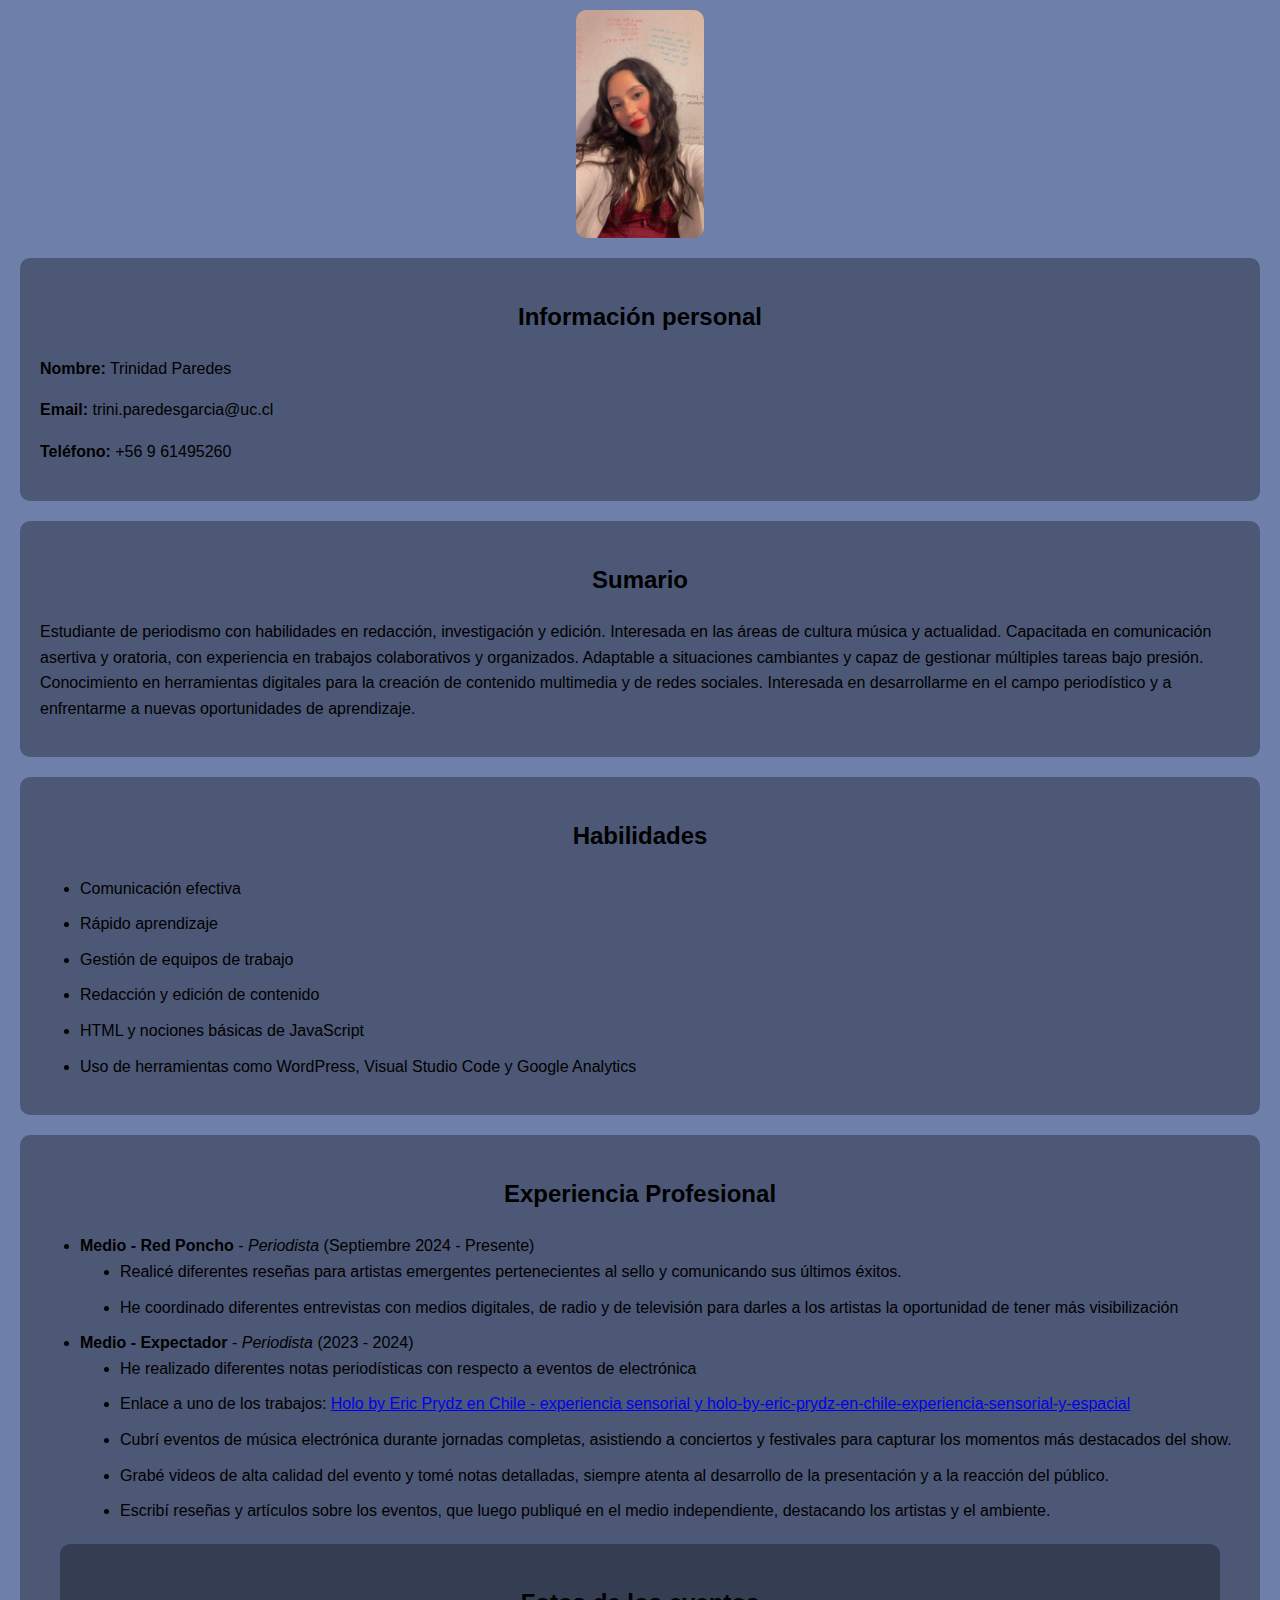
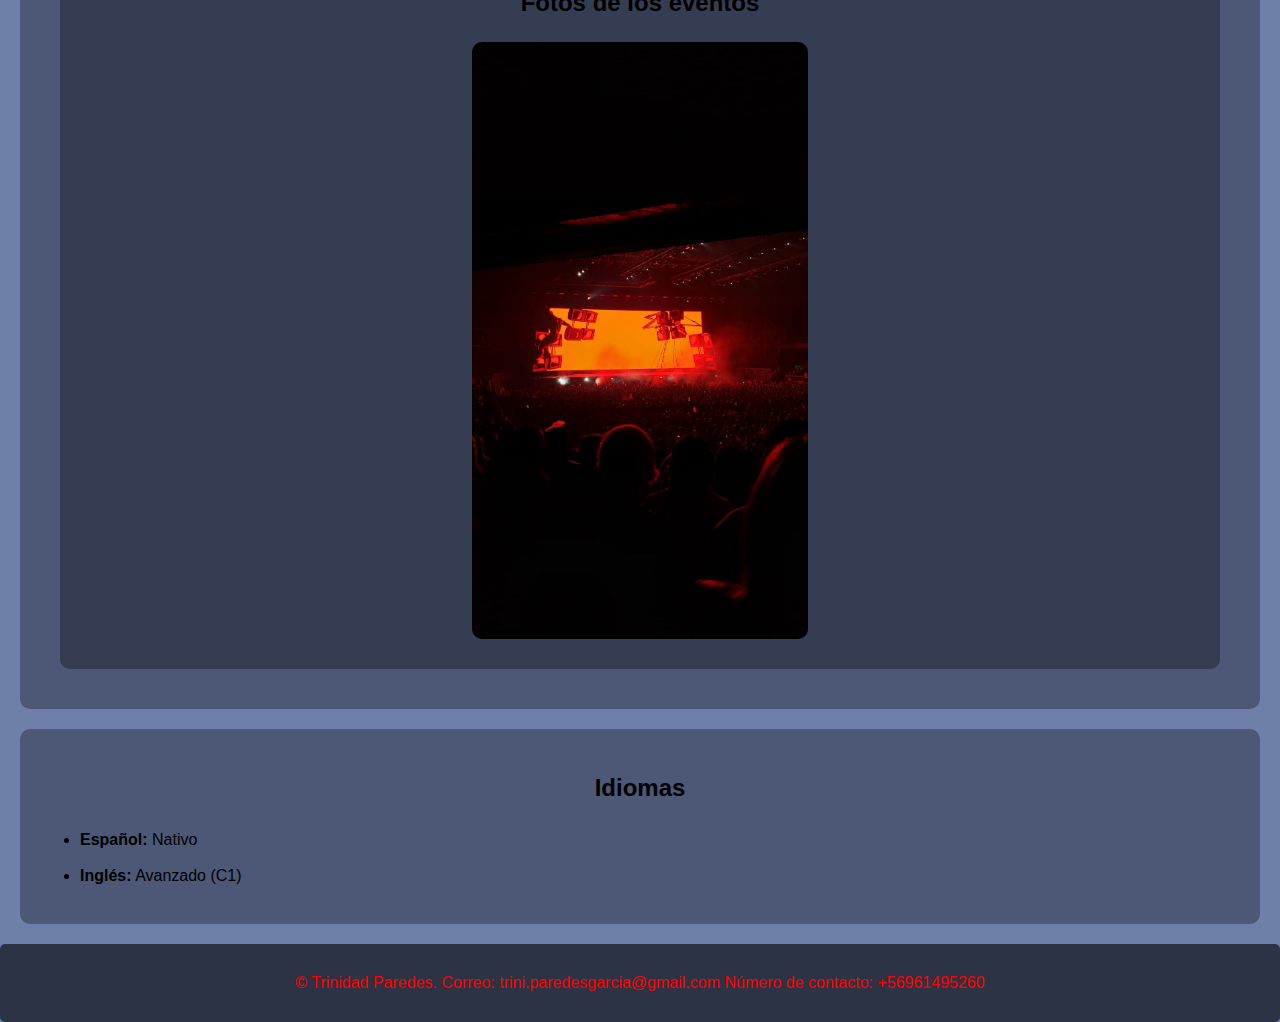
<file: docs/index.html>
<!DOCTYPE html>
<html>
<head>
    <meta charset="UTF-8">
    <meta name="viewport" content="width=device-width, initial-scale=1.0">
    <meta name="author" content="Trinidad Paredes">
    <meta name="description" content="Curriculum en página web">
    <meta name="keywords" content="CV, periodismo, trabajo"> <!-- Palabras clave relacionadas con el contenido -->
    <meta name="robots" content="index, follow"> <!-- Instrucciones para motores de búsqueda -->
    <title>CV Trinidad Paredes</title>
    <link rel="icon" href="kiss.ico" type="image/x-icon">
    <link href = "archivo.css" rel="stylesheet" /> 
</head>
     
<body>
    <img src="fotoperfil.jpeg" alt="Trinidad Paredes" style="max-width: 10%; height: auto;">
    <section>
        <h2>Información personal</h2>
        <p><strong>Nombre:</strong> Trinidad Paredes</p>
        <p><strong>Email:</strong> trini.paredesgarcia@uc.cl</p>
        <p><strong>Teléfono:</strong> +56 9 61495260</p>
    </section>

    <section>
        <h2>Sumario</h2>
        <p>Estudiante de periodismo con habilidades en redacción, investigación y edición. Interesada en las áreas de cultura
            música y actualidad. Capacitada en comunicación asertiva y oratoria, con experiencia en trabajos colaborativos y
            organizados. Adaptable a situaciones cambiantes y capaz de gestionar múltiples tareas bajo presión. Conocimiento
            en herramientas digitales para la creación de contenido multimedia y de redes sociales. Interesada en desarrollarme
            en el campo periodístico y a enfrentarme a nuevas oportunidades de aprendizaje.</p>
    </section>
    
    <section>
        <h2>Habilidades</h2>
        <ul>
            <li>Comunicación efectiva</li>
            <li>Rápido aprendizaje</li>
            <li>Gestión de equipos de trabajo</li>
            <li>Redacción y edición de contenido</li>
            <li>HTML y nociones básicas de JavaScript</li>
            <li>Uso de herramientas como WordPress, Visual Studio Code y Google Analytics</li>
        </ul>
    </section>
    
    <section>
        <h2>Experiencia Profesional</h2>
        <ul>
            <li><strong>Medio - Red Poncho</strong> - <em>Periodista</em> (Septiembre 2024 - Presente)
                <ul>
                    <li>Realicé diferentes reseñas para artistas emergentes pertenecientes al sello y comunicando sus últimos éxitos.</li>
                    <li>He coordinado diferentes entrevistas con medios digitales, de radio y de televisión para darles a los artistas la oportunidad de tener más visibilización</li>
                </ul>
            </li>
            <li><strong>Medio - Expectador</strong> - <em>Periodista</em> (2023 - 2024)
                <ul>
                    <li>He realizado diferentes notas periodísticas con respecto a eventos de electrónica</li>
                    <li>Enlace a uno de los trabajos: 
                        <a href="https://expectador.cl/2024/10/11/holo-by-eric-prydz-en-chile-experiencia-sensorial-y-espacial/?fbclid=PAY2xjawGkGgtleHRuA2FlbQIxMAABpn-hM9HzGfc2-L3d9gCYlBzJpJQAyQVE1oJWgYqRTvp6blV2btCq5Pqw1g_aem_egNdZmbnC-KFtE6Zi1NyOw" 
                        target="_blank" rel="noopener noreferrer">
                        Holo by Eric Prydz en Chile - experiencia sensorial y holo-by-eric-prydz-en-chile-experiencia-sensorial-y-espacial
                        </a>
                    </li>
                    <li>Cubrí eventos de música electrónica durante jornadas completas, asistiendo a conciertos y festivales para capturar los momentos más destacados del show.</li>
                    <li>Grabé videos de alta calidad del evento y tomé notas detalladas, siempre atenta al desarrollo de la presentación y a la reacción del público.</li>
                    <li>Escribí reseñas y artículos sobre los eventos, que luego publiqué en el medio independiente, destacando los artistas y el ambiente.</li>
                </ul>
            </li>
        </ul>
        <section id="foto">
            <h2>Fotos de los eventos</h2>
            <img src="experiencia.holo.jpeg" alt="Evento HOLO" style="max-width:30%; height:auto;">
        </section>
    
    </section>
    <section>
        <h2>Idiomas</h2>
        <ul>
            <li><strong>Español:</strong> Nativo</li>
            <li><strong>Inglés:</strong> Avanzado (C1)</li>
        </ul>
    </section>
    <footer>
        <p>&copy; Trinidad Paredes. Correo: trini.paredesgarcia@gmail.com Número de contacto: +56961495260</p>
    </footer>

</body>
</html>
</file>
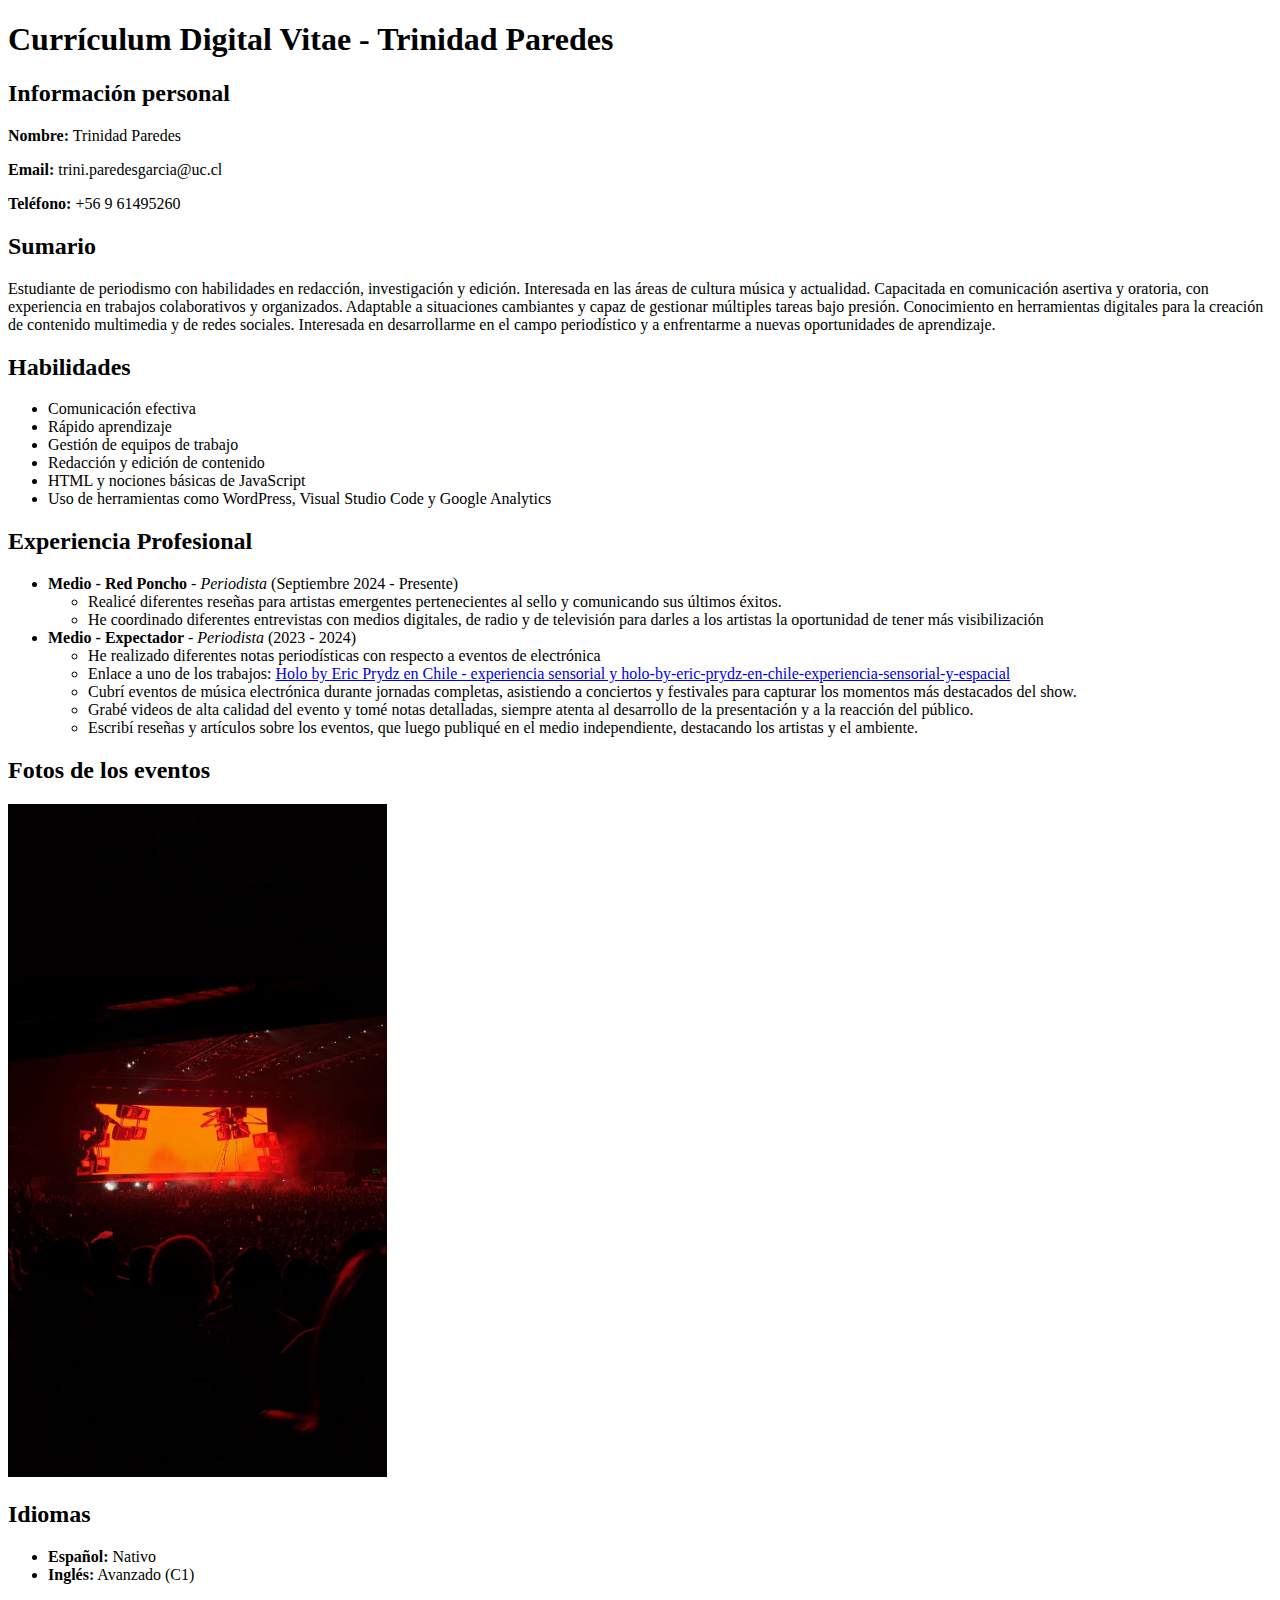
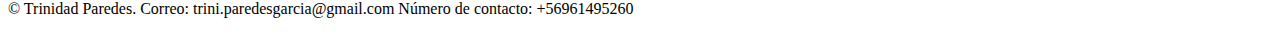
<file: docs/index_old.html>
<!DOCTYPE html>
<html lang="es">
<head>
    <meta charset="UTF-8">
    <meta name="author" content="Trinidad Paredes"> 
    <meta name="description" content="Curriculum Vitae Digital de Trinidad Paredes">
    <meta name="viewport" content="width=device-width, initial-scale=1.0">
    <title>Currículum Vitae - Trinidad Paredes</title>
    <link rel="icon" href="kiss.ico" type="image/x-icon">
</head>
<body>
    <header>
        <h1>Currículum Digital Vitae - Trinidad Paredes</h1>
    </header>

<section>
    <h2>Información personal</h2>
    <p><strong>Nombre:</strong> Trinidad Paredes</p>
    <p><strong>Email:</strong> trini.paredesgarcia@uc.cl</p>
    <p><strong>Teléfono:</strong> +56 9 61495260</p>
</section>

<section>
    <h2>Sumario</h2>
    <p>Estudiante de periodismo con habilidades en redacción, investigación y edición. Interesada en las áreas de cultura
        música y actualidad. Capacitada en comunicación asertiva y oratoria, con experiencia en trabajos colaborativos y
        organizados. Adaptable a situaciones cambiantes y capaz de gestionar múltiples tareas bajo presión. Conocimiento
        en herramientas digitales para la creación de contenido multimedia y de redes sociales. Interesada en desarrollarme
        en el campo periodístico y a enfrentarme a nuevas oportunidades de aprendizaje.</p>
</section>

<section>
    <h2>Habilidades</h2>
    <ul>
        <li>Comunicación efectiva</li>
        <li>Rápido aprendizaje</li>
        <li>Gestión de equipos de trabajo</li>
        <li>Redacción y edición de contenido</li>
        <li>HTML y nociones básicas de JavaScript</li>
        <li>Uso de herramientas como WordPress, Visual Studio Code y Google Analytics</li>
    </ul>
</section>

<section>
    <h2>Experiencia Profesional</h2>
    <ul>
        <li><strong>Medio - Red Poncho</strong> - <em>Periodista</em> (Septiembre 2024 - Presente)
            <ul>
                <li>Realicé diferentes reseñas para artistas emergentes pertenecientes al sello y comunicando sus últimos éxitos.</li>
                <li>He coordinado diferentes entrevistas con medios digitales, de radio y de televisión para darles a los artistas la oportunidad de tener más visibilización</li>
            </ul>
        </li>
        <li><strong>Medio - Expectador</strong> - <em>Periodista</em> (2023 - 2024)
            <ul>
                <li>He realizado diferentes notas periodísticas con respecto a eventos de electrónica</li>
                <li>Enlace a uno de los trabajos: 
                    <a href="https://expectador.cl/2024/10/11/holo-by-eric-prydz-en-chile-experiencia-sensorial-y-espacial/?fbclid=PAY2xjawGkGgtleHRuA2FlbQIxMAABpn-hM9HzGfc2-L3d9gCYlBzJpJQAyQVE1oJWgYqRTvp6blV2btCq5Pqw1g_aem_egNdZmbnC-KFtE6Zi1NyOw" 
                    target="_blank" rel="noopener noreferrer">
                    Holo by Eric Prydz en Chile - experiencia sensorial y holo-by-eric-prydz-en-chile-experiencia-sensorial-y-espacial
                    </a>
                </li>
                <li>Cubrí eventos de música electrónica durante jornadas completas, asistiendo a conciertos y festivales para capturar los momentos más destacados del show.</li>
                <li>Grabé videos de alta calidad del evento y tomé notas detalladas, siempre atenta al desarrollo de la presentación y a la reacción del público.</li>
                <li>Escribí reseñas y artículos sobre los eventos, que luego publiqué en el medio independiente, destacando los artistas y el ambiente.</li>
            </ul>
        </li>
    </ul>
    <section id="foto">
        <h2>Fotos de los eventos</h2>
        <img src="experiencia.holo.jpeg" alt="Evento HOLO" style="max-width:30%; height:auto;">
    </section>

</section>
<section>
    <h2>Idiomas</h2>
    <ul>
        <li><strong>Español:</strong> Nativo</li>
        <li><strong>Inglés:</strong> Avanzado (C1)</li>
    </ul>
</section>
<footer>
    <p>&copy; Trinidad Paredes. Correo: trini.paredesgarcia@gmail.com Número de contacto: +56961495260</p>
</footer>
</body>
</html>
</html>
</file>
<file: docs/archivo.css>
/* Fondo general del sitio */
body {
    background-color: rgb(110, 127, 170); /* Color de fondo */
    color: #000000; /* Color del texto principal */
    font-family: Arial, sans-serif; /* Fuente legible y profesional */
    line-height: 1.6; /* Mejora el espaciado del texto */
    margin: 0;
    padding: 0;
}

/* Estilo para los títulos principales */
h1, h2 {
    color: hwb(0 0% 100%); /* Blanco puro */
    text-align: center;
    font-weight: bold;
    margin-top: 20px;
}

/* Título específico para "lugares" (personalizado si se necesita) */
.titulo-lugares {
    color: hwb(0 0% 100%);
    font-weight: bold;
    font-size: 24px;
    text-align: left;
}

/* Estilo para las secciones */
section {
    background-color: rgba(0, 0, 0, 0.3); /* Fondo semitransparente */
    padding: 20px;
    margin: 20px;
    border-radius: 10px; /* Bordes redondeados */
}

/* Imágenes */
img {
    display: block;
    margin: 10px auto;
    border-radius: 10px; /* Esquinas redondeadas */
    max-width: 100%;
    height: auto;
}

/* Estilo para listas */
ul {
    list-style-type: disc; /* Estilo de viñetas */
    padding-left: 40px; /* Espaciado hacia la derecha */
}

li {
    margin-bottom: 10px; /* Espaciado entre elementos de la lista */
}

/* Estilo para el pie de página */
footer {
    text-align: center;
    background-color: rgba(0, 0, 0, 0.6); /* Fondo oscuro con opacidad */
    color: #ff0000; /* Texto en color contrastante */
    padding: 10px;
    margin-top: 20px;
    border-radius: 5px;
}
</file>
